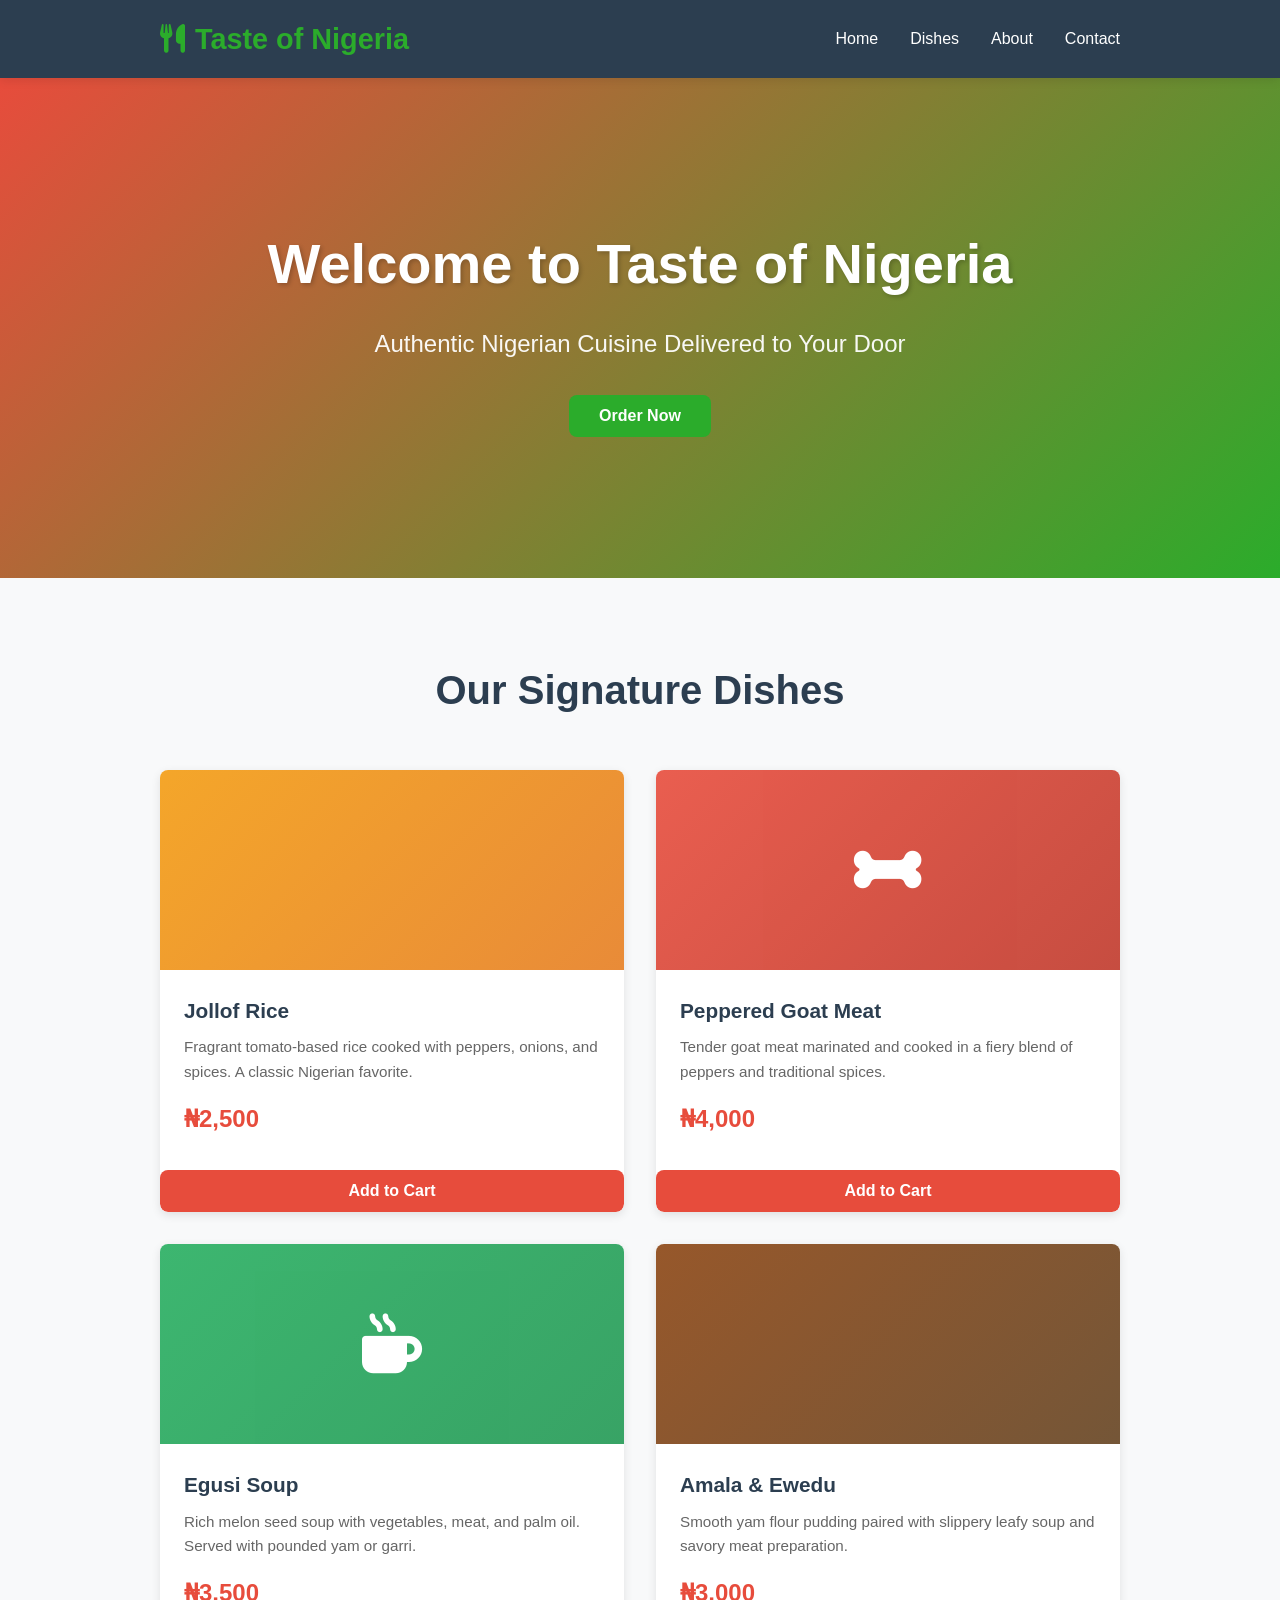
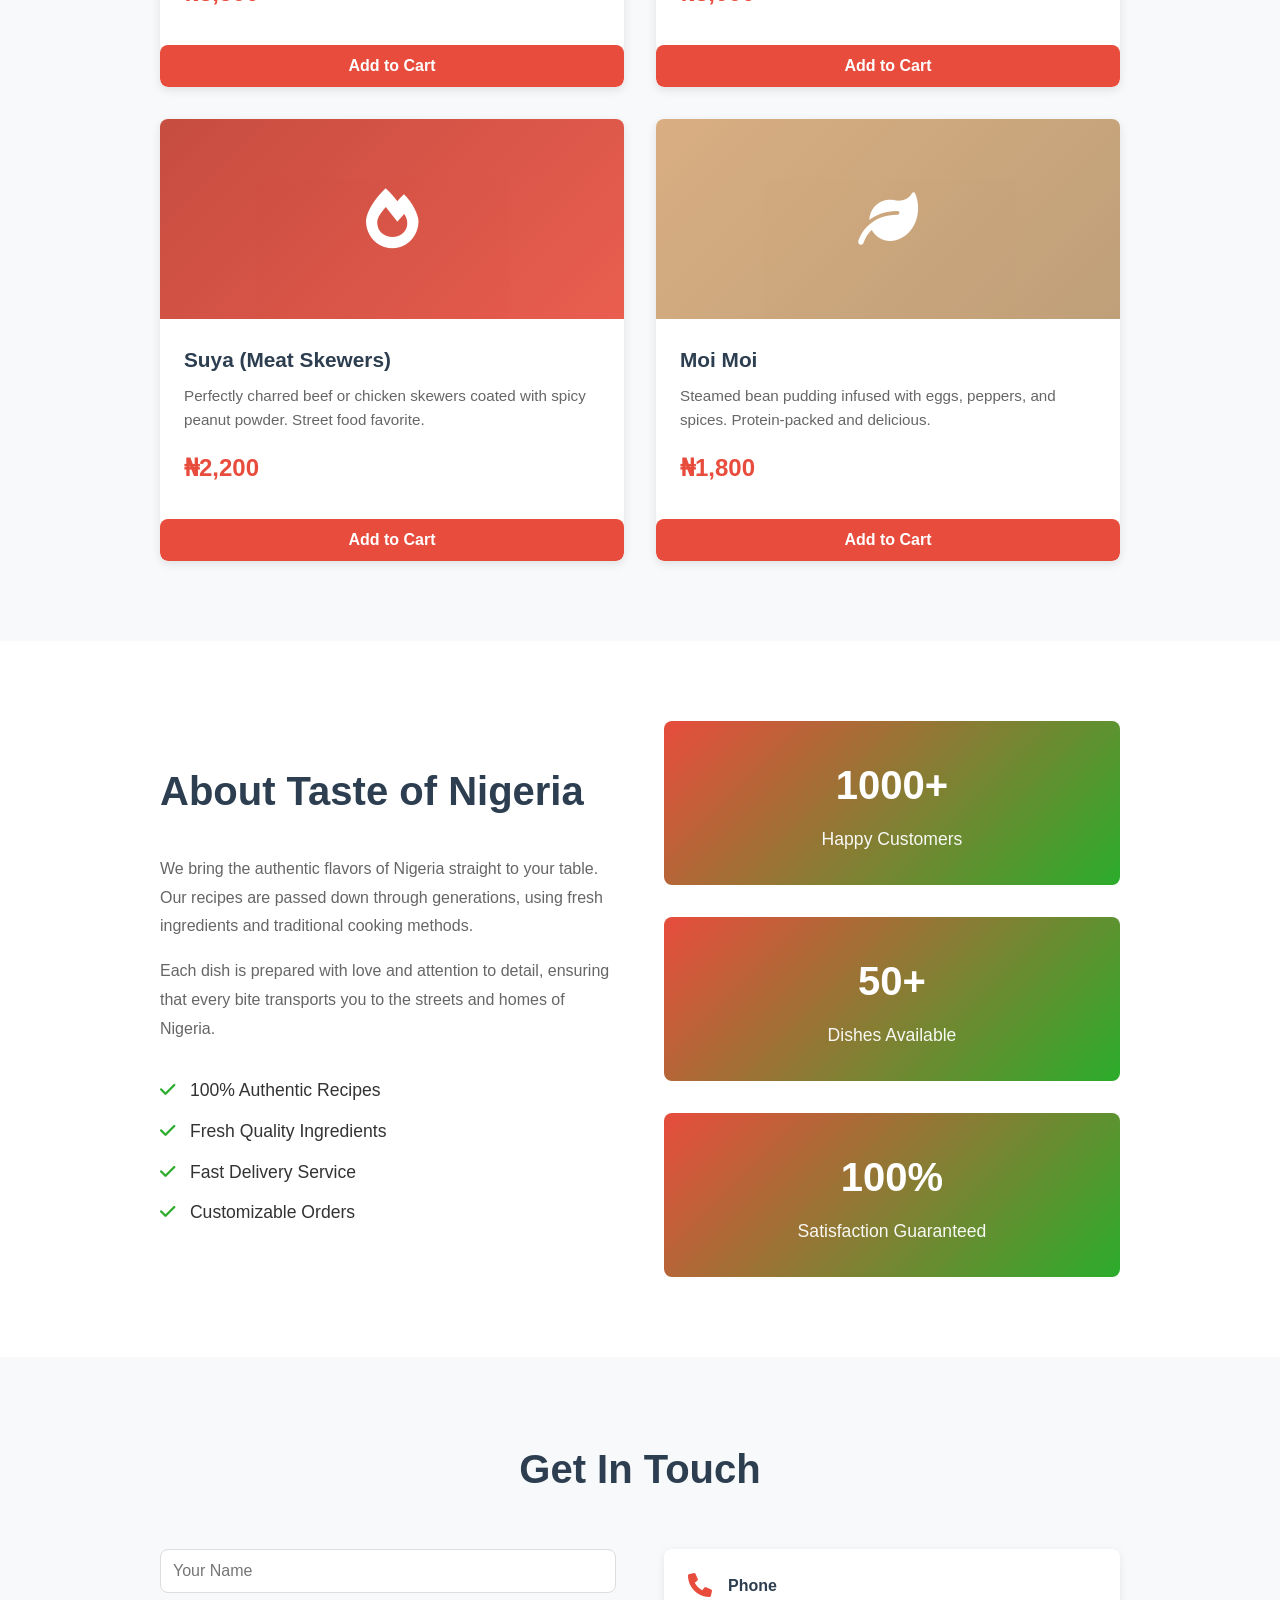
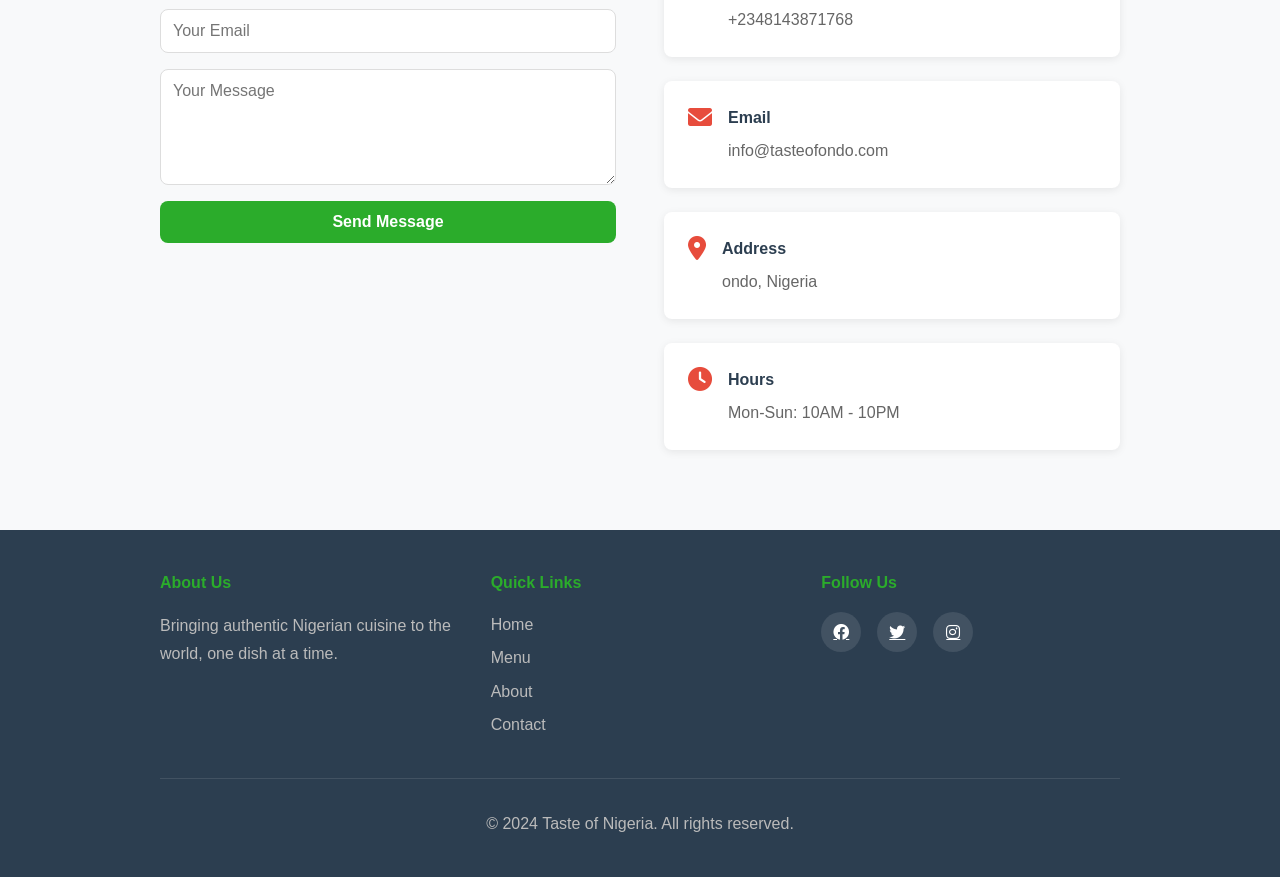
<file: index.html>
<!DOCTYPE html>
<html lang="en">
<head>
    <meta charset="UTF-8">
    <meta name="viewport" content="width=device-width, initial-scale=1.0">
    <title>Taste of Nigeria - Authentic Nigerian Cuisine</title>
    <link rel="stylesheet" href="style.css">
    <link rel="stylesheet" href="https://cdnjs.cloudflare.com/ajax/libs/font-awesome/6.0.0/css/all.min.css">
</head>
<body>
    <!-- Navigation Bar -->
    <nav class="navbar">
        <div class="container">
            <div class="nav-brand">
                <i class="fas fa-utensils"></i>
                <span>Taste of Nigeria</span>
            </div>
            <ul class="nav-menu">
                <li><a href="#home">Home</a></li>
                <li><a href="#dishes">Dishes</a></li>
                <li><a href="#about">About</a></li>
                <li><a href="#contact">Contact</a></li>
            </ul>
        </div>
    </nav>

    <!-- Hero Section -->
    <section class="hero" id="home">
        <div class="hero-content">
            <h1>Welcome to Taste of Nigeria</h1>
            <p>Authentic Nigerian Cuisine Delivered to Your Door</p>
            <button class="btn btn-primary">Order Now</button>
        </div>
    </section>

    <!-- Featured Dishes Section -->
    <section class="dishes" id="dishes">
        <div class="container">
            <h2>Our Signature Dishes</h2>
            <div class="dishes-grid">
                <!-- Jollof Rice -->
                <div class="dish-card">
                    <div class="dish-image" style="background: linear-gradient(135deg, #f39c12, #e67e22);">
                        <i class="fas fa-bowl-food"></i>
                    </div>
                    <h3>Jollof Rice</h3>
                    <p>Fragrant tomato-based rice cooked with peppers, onions, and spices. A classic Nigerian favorite.</p>
                    <div class="dish-price">₦2,500</div>
                    <button class="btn btn-secondary">Add to Cart</button>
                </div>

                <!-- Peppered Goat Meat -->
                <div class="dish-card">
                    <div class="dish-image" style="background: linear-gradient(135deg, #e74c3c, #c0392b);">
                        <i class="fas fa-bone"></i>
                    </div>
                    <h3>Peppered Goat Meat</h3>
                    <p>Tender goat meat marinated and cooked in a fiery blend of peppers and traditional spices.</p>
                    <div class="dish-price">₦4,000</div>
                    <button class="btn btn-secondary">Add to Cart</button>
                </div>

                <!-- Egusi Soup -->
                <div class="dish-card">
                    <div class="dish-image" style="background: linear-gradient(135deg, #27ae60, #229954);">
                        <i class="fas fa-mug-hot"></i>
                    </div>
                    <h3>Egusi Soup</h3>
                    <p>Rich melon seed soup with vegetables, meat, and palm oil. Served with pounded yam or garri.</p>
                    <div class="dish-price">₦3,500</div>
                    <button class="btn btn-secondary">Add to Cart</button>
                </div>

                <!-- Amala & Ewedu -->
                <div class="dish-card">
                    <div class="dish-image" style="background: linear-gradient(135deg, #8b4513, #654321);">
                        <i class="fas fa-bowl"></i>
                    </div>
                    <h3>Amala & Ewedu</h3>
                    <p>Smooth yam flour pudding paired with slippery leafy soup and savory meat preparation.</p>
                    <div class="dish-price">₦3,000</div>
                    <button class="btn btn-secondary">Add to Cart</button>
                </div>

                <!-- Suya -->
                <div class="dish-card">
                    <div class="dish-image" style="background: linear-gradient(135deg, #c0392b, #e74c3c);">
                        <i class="fas fa-fire"></i>
                    </div>
                    <h3>Suya (Meat Skewers)</h3>
                    <p>Perfectly charred beef or chicken skewers coated with spicy peanut powder. Street food favorite.</p>
                    <div class="dish-price">₦2,200</div>
                    <button class="btn btn-secondary">Add to Cart</button>
                </div>

                <!-- Moi Moi -->
                <div class="dish-card">
                    <div class="dish-image" style="background: linear-gradient(135deg, #d4a574, #b8956a);">
                        <i class="fas fa-leaf"></i>
                    </div>
                    <h3>Moi Moi</h3>
                    <p>Steamed bean pudding infused with eggs, peppers, and spices. Protein-packed and delicious.</p>
                    <div class="dish-price">₦1,800</div>
                    <button class="btn btn-secondary">Add to Cart</button>
                </div>
            </div>
        </div>
    </section>

    <!-- About Section -->
    <section class="about" id="about">
        <div class="container">
            <div class="about-content">
                <div class="about-text">
                    <h2>About Taste of Nigeria</h2>
                    <p>We bring the authentic flavors of Nigeria straight to your table. Our recipes are passed down through generations, using fresh ingredients and traditional cooking methods.</p>
                    <p>Each dish is prepared with love and attention to detail, ensuring that every bite transports you to the streets and homes of Nigeria.</p>
                    <ul class="about-list">
                        <li><i class="fas fa-check"></i> 100% Authentic Recipes</li>
                        <li><i class="fas fa-check"></i> Fresh Quality Ingredients</li>
                        <li><i class="fas fa-check"></i> Fast Delivery Service</li>
                        <li><i class="fas fa-check"></i> Customizable Orders</li>
                    </ul>
                </div>
                <div class="about-stats">
                    <div class="stat">
                        <h3>1000+</h3>
                        <p>Happy Customers</p>
                    </div>
                    <div class="stat">
                        <h3>50+</h3>
                        <p>Dishes Available</p>
                    </div>
                    <div class="stat">
                        <h3>100%</h3>
                        <p>Satisfaction Guaranteed</p>
                    </div>
                </div>
            </div>
        </div>
    </section>

    <!-- Contact Section -->
    <section class="contact" id="contact">
        <div class="container">
            <h2>Get In Touch</h2>
            <div class="contact-content">
                <div class="contact-form">
                    <form>
                        <input type="text" placeholder="Your Name" required>
                        <input type="email" placeholder="Your Email" required>
                        <textarea placeholder="Your Message" rows="5" required></textarea>
                        <button type="submit" class="btn btn-primary">Send Message</button>
                    </form>
                </div>
                <div class="contact-info">
                    <div class="info-item">
                        <i class="fas fa-phone"></i>
                        <div>
                            <h4>Phone</h4>
                            <p>+2348143871768</p>
                        </div>
                    </div>
                    <div class="info-item">
                        <i class="fas fa-envelope"></i>
                        <div>
                            <h4>Email</h4>
                            <p>info@tasteofondo.com</p>
                        </div>
                    </div>
                    <div class="info-item">
                        <i class="fas fa-map-marker-alt"></i>
                        <div>
                            <h4>Address</h4>
                            <p>ondo, Nigeria</p>
                        </div>
                    </div>
                    <div class="info-item">
                        <i class="fas fa-clock"></i>
                        <div>
                            <h4>Hours</h4>
                            <p>Mon-Sun: 10AM - 10PM</p>
                        </div>
                    </div>
                </div>
            </div>
        </div>
    </section>

    <!-- Footer -->
    <footer class="footer">
        <div class="container">
            <div class="footer-content">
                <div class="footer-section">
                    <h4>About Us</h4>
                    <p>Bringing authentic Nigerian cuisine to the world, one dish at a time.</p>
                </div>
                <div class="footer-section">
                    <h4>Quick Links</h4>
                    <ul>
                        <li><a href="#home">Home</a></li>
                        <li><a href="#dishes">Menu</a></li>
                        <li><a href="#about">About</a></li>
                        <li><a href="#contact">Contact</a></li>
                    </ul>
                </div>
                <div class="footer-section">
                    <h4>Follow Us</h4>
                    <div class="social-links">
                        <a href="#"><i class="fab fa-facebook"></i></a>
                        <a href="#"><i class="fab fa-twitter"></i></a>
                        <a href="#"><i class="fab fa-instagram"></i></a>
                    </div>
                </div>
            </div>
            <div class="footer-bottom">
                <p>&copy; 2024 Taste of Nigeria. All rights reserved.</p>
            </div>
        </div>
    </footer>

    <script src="script.js"></script>
</body>
</html>
</file>
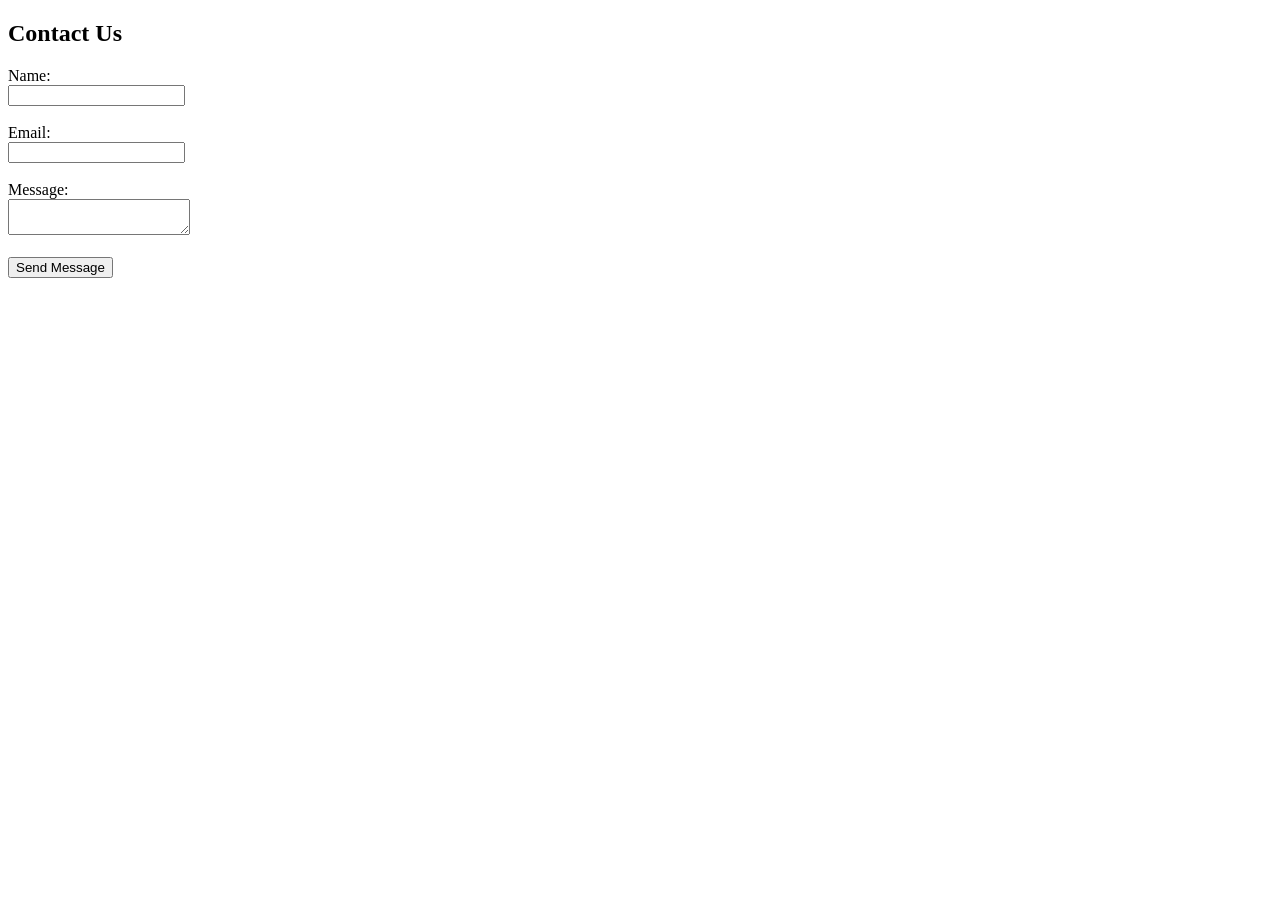
<file: contact.html>
<!DOCTYPE html>
<html>
<head>
    <title>Contact Form</title>
</head>
<body>

<h2>Contact Us</h2>

<form action="process.php" method="POST">
    <label>Name:</label><br>
    <input type="text" name="name" required><br><br>

    <label>Email:</label><br>
    <input type="email" name="email" required><br><br>

    <label>Message:</label><br>
    <textarea name="message" required></textarea><br><br>

    <button type="submit">Send Message</button>
</form>

</body>
</html>
</file>
<file: style.css>
/* Root Variables */
:root {
    --primary-color: #e74c3c;
    --secondary-color: rgb(43, 172, 43);
    --dark-color: #2c3e50;
    --light-color: #ecf0f1;
    --text-color: #333;
    --border-radius: 8px;
    --transition: all 0.3s ease;
}

/* Global Styles */
* {
    margin: 0;
    padding: 0;
    box-sizing: border-box;
}

html {
    scroll-behavior: smooth;
}

body {
    font-family: 'Segoe UI', Tahoma, Geneva, Verdana, sans-serif;
    line-height: 1.6;
    color: var(--text-color);
}

.container {
    max-width: 1000px;
    margin: 0 auto;
    padding: 0 20px;
}

/* Navigation Bar */
.navbar {
    background-color: var(--dark-color);
    color: white;
    padding: 1rem 0;
    position: sticky;
    top: 0;
    z-index: 100;
    box-shadow: 0 2px 10px rgba(0,0,0,0.1);
}

.navbar .container {
    display: flex;
    justify-content: space-between;
    align-items: center;
}

.nav-brand {
    font-size: 1.8rem;
    font-weight: bold;
    display: flex;
    align-items: center;
    gap: 10px;
    color: var(--secondary-color);
}

.nav-menu {
    display: flex;
    list-style: none;
    gap: 2rem;
}

.nav-menu a {
    color: white;
    text-decoration: none;
    transition: var(--transition);
    font-weight: 500;
}

.nav-menu a:hover {
    color: var(--secondary-color);
}

/* Hero Section */
.hero {
    background: linear-gradient(135deg, var(--primary-color), var(--secondary-color));
    color: white;
    padding: 120px 20px;
    text-align: center;
    min-height: 500px;
    display: flex;
    align-items: center;
    justify-content: center;
}

.hero-content h1 {
    font-size: 3.5rem;
    margin-bottom: 1rem;
    text-shadow: 2px 2px 4px rgba(0,0,0,0.2);
}

.hero-content p {
    font-size: 1.5rem;
    margin-bottom: 2rem;
    opacity: 0.95;
}

/* Buttons */
.btn {
    padding: 12px 30px;
    border: none;
    border-radius: var(--border-radius);
    font-size: 1rem;
    cursor: pointer;
    transition: var(--transition);
    font-weight: 600;
}

.btn-primary {
    background-color: var(--secondary-color);
    color: white;
}

.btn-primary:hover {
    background-color: #d68910;
    transform: translateY(-2px);
    box-shadow: 0 5px 15px rgba(0,0,0,0.2);
}

.btn-secondary {
    background-color: var(--primary-color);
    color: white;
    width: 100%;
    margin-top: 1rem;
}

.btn-secondary:hover {
    background-color: #c0392b;
    transform: translateY(-2px);
}

/* Dishes Section */
.dishes {
    padding: 80px 20px;
    background-color: #f8f9fa;
}

.dishes h2 {
    text-align: center;
    font-size: 2.5rem;
    margin-bottom: 3rem;
    color: var(--dark-color);
}

.dishes-grid {
    display: grid;
    grid-template-columns: repeat(auto-fit, minmax(300px, 1fr));
    gap: 2rem;
}

.dish-card {
    background: white;
    border-radius: var(--border-radius);
    overflow: hidden;
    box-shadow: 0 3px 10px rgba(0,0,0,0.1);
    transition: var(--transition);
}

.dish-card:hover {
    transform: translateY(-10px);
    box-shadow: 0 10px 25px rgba(0,0,0,0.15);
}

.dish-image {
    width: 100%;
    height: 200px;
    display: flex;
    align-items: center;
    justify-content: center;
    font-size: 60px;
    color: white;
    opacity: 0.9;
}

.dish-card h3 {
    padding: 1.5rem 1.5rem 0.5rem;
    font-size: 1.3rem;
    color: var(--dark-color);
}

.dish-card p {
    padding: 0 1.5rem;
    color: #666;
    font-size: 0.95rem;
}

.dish-price {
    padding: 1rem 1.5rem;
    font-size: 1.5rem;
    font-weight: bold;
    color: var(--primary-color);
}

/* About Section */
.about {
    padding: 80px 20px;
    background-color: white;
}

.about h2 {
    font-size: 2.5rem;
    margin-bottom: 2rem;
    color: var(--dark-color);
}

.about-content {
    display: grid;
    grid-template-columns: 1fr 1fr;
    gap: 3rem;
    align-items: center;
}

.about-text p {
    margin-bottom: 1rem;
    color: #666;
    line-height: 1.8;
}

.about-list {
    list-style: none;
    margin-top: 2rem;
}

.about-list li {
    margin: 0.8rem 0;
    font-size: 1.1rem;
    color: var(--text-color);
}

.about-list i {
    color: var(--secondary-color);
    margin-right: 10px;
}

.about-stats {
    display: grid;
    grid-template-columns: 1fr;
    gap: 2rem;
}

.stat {
    background: linear-gradient(135deg, var(--primary-color), var(--secondary-color));
    color: white;
    padding: 2rem;
    border-radius: var(--border-radius);
    text-align: center;
}

.stat h3 {
    font-size: 2.5rem;
    margin-bottom: 0.5rem;
}

.stat p {
    font-size: 1.1rem;
    opacity: 0.95;
}

/* Contact Section */
.contact {
    padding: 80px 20px;
    background-color: #f8f9fa;
}

.contact h2 {
    text-align: center;
    font-size: 2.5rem;
    margin-bottom: 3rem;
    color: var(--dark-color);
}

.contact-content {
    display: grid;
    grid-template-columns: 1fr 1fr;
    gap: 3rem;
}

.contact-form form {
    display: flex;
    flex-direction: column;
    gap: 1rem;
}

.contact-form input,
.contact-form textarea {
    padding: 12px;
    border: 1px solid #ddd;
    border-radius: var(--border-radius);
    font-family: inherit;
    font-size: 1rem;
}

.contact-form input:focus,
.contact-form textarea:focus {
    outline: none;
    border-color: var(--primary-color);
    box-shadow: 0 0 5px rgba(231, 76, 60, 0.3);
}

.contact-info {
    display: grid;
    grid-template-columns: 1fr;
    gap: 1.5rem;
}

.info-item {
    display: flex;
    gap: 1rem;
    background: white;
    padding: 1.5rem;
    border-radius: var(--border-radius);
    box-shadow: 0 2px 8px rgba(0,0,0,0.08);
}

.info-item i {
    font-size: 1.5rem;
    color: var(--primary-color);
    flex-shrink: 0;
}

.info-item h4 {
    color: var(--dark-color);
    margin-bottom: 0.5rem;
}

.info-item p {
    color: #666;
}

/* Footer */
.footer {
    background-color: var(--dark-color);
    color: white;
    padding: 40px 20px;
}

.footer-content {
    display: grid;
    grid-template-columns: repeat(auto-fit, minmax(250px, 1fr));
    gap: 2rem;
    margin-bottom: 2rem;
}

.footer-section h4 {
    margin-bottom: 1rem;
    color: var(--secondary-color);
}

.footer-section p {
    color: #bbb;
    line-height: 1.8;
}

.footer-section ul {
    list-style: none;
}

.footer-section ul li {
    margin: 0.5rem 0;
}

.footer-section ul a {
    color: #bbb;
    text-decoration: none;
    transition: var(--transition);
}

.footer-section ul a:hover {
    color: var(--secondary-color);
}

.social-links {
    display: flex;
    gap: 1rem;
}

.social-links a {
    display: inline-flex;
    align-items: center;
    justify-content: center;
    width: 40px;
    height: 40px;
    background-color: rgba(255, 255, 255, 0.1);
    border-radius: 50%;
    color: white;
    transition: var(--transition);
}

.social-links a:hover {
    background-color: var(--secondary-color);
}

.footer-bottom {
    text-align: center;
    padding-top: 2rem;
    border-top: 1px solid rgba(255, 255, 255, 0.1);
    color: #bbb;
}

/* Responsive Design */
@media (max-width: 768px) {
    .nav-menu {
        gap: 1rem;
    }

    .hero-content h1 {
        font-size: 2rem;
    }

    .hero-content p {
        font-size: 1.1rem;
    }

    .dishes-grid {
        grid-template-columns: 1fr;
    }

    .about-content,
    .contact-content {
        grid-template-columns: 1fr;
    }

    .about-stats {
        grid-template-columns: repeat(3, 1fr);
    }

    .stat {
        padding: 1.5rem;
    }

    .stat h3 {
        font-size: 1.8rem;
    }
}

@media (max-width: 480px) {
    .navbar .container {
        flex-direction: column;
        gap: 1rem;
    }

    .nav-menu {
        flex-direction: column;
        gap: 0.5rem;
        text-align: center;
    }

    .hero-content h1 {
        font-size: 1.5rem;
    }

    .dishes h2,
    .contact h2,
    .about h2 {
        font-size: 1.8rem;
    }

    .about-stats {
        grid-template-columns: 1fr;
    }

    .footer-content {
        grid-template-columns: 1fr;
    }
}
</file>
